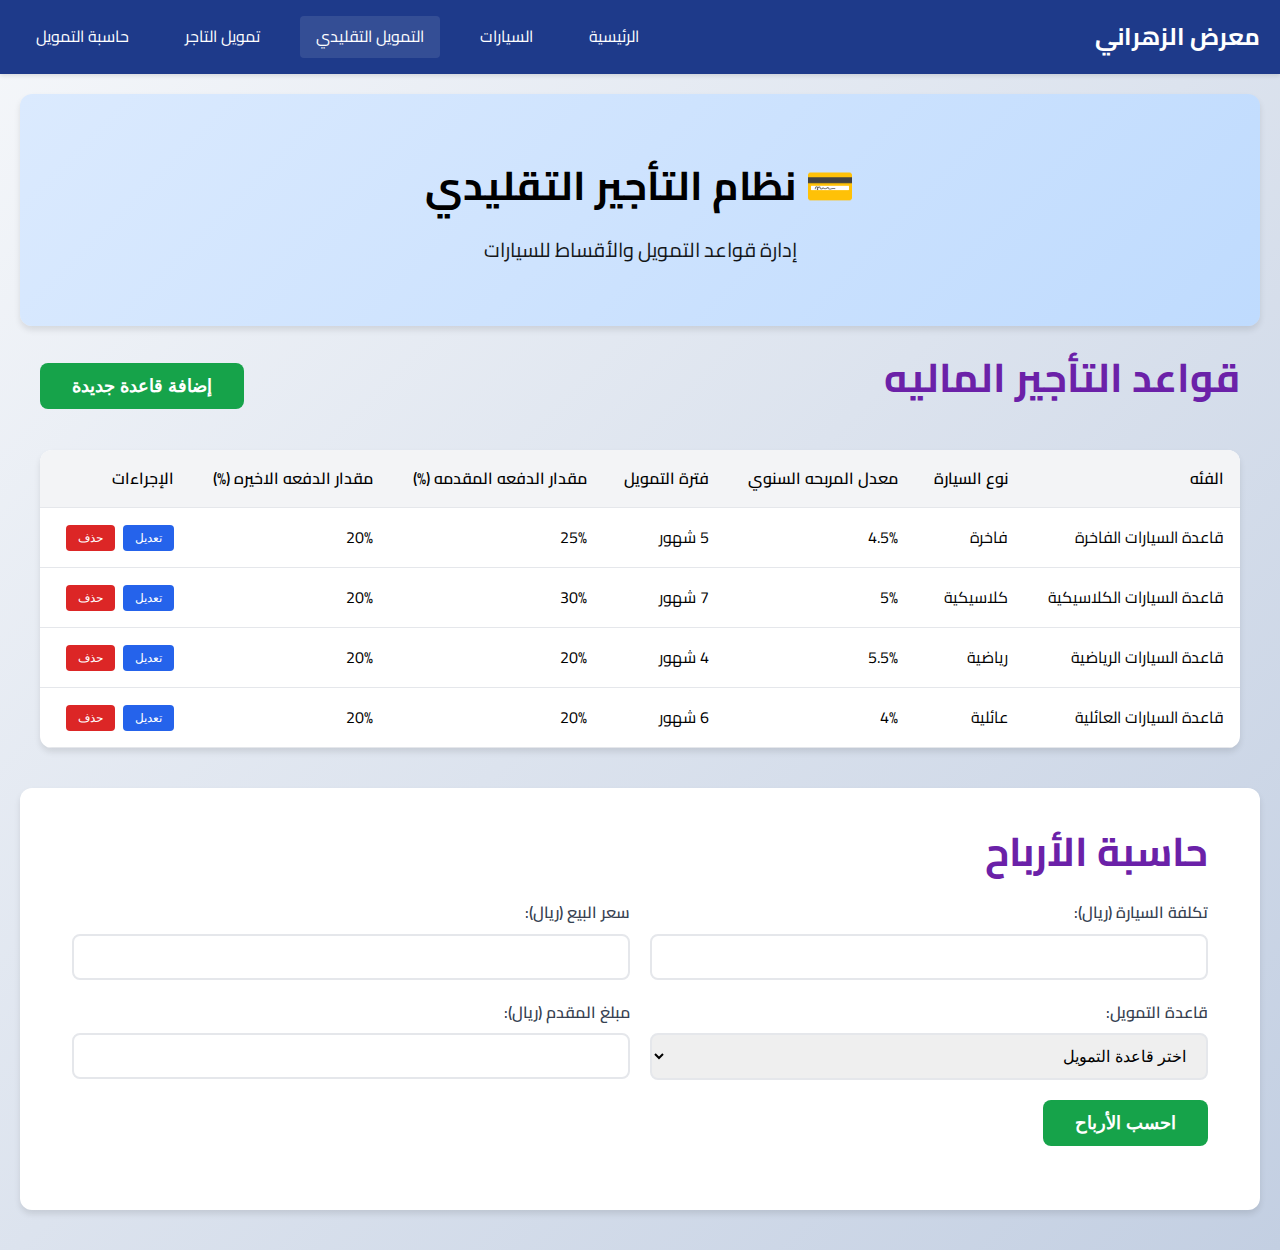
<file: car-finance.html>
<!DOCTYPE html>
<html lang="ar" dir="rtl">

<head>
    <meta charset="UTF-8">
    <meta name="viewport" content="width=device-width, initial-scale=1.0">
    <title>نظام التأجير التقليدي - معرض شركة محمد أحمد الزهراني وإخوانه للسيارات</title>
    <link rel="stylesheet" href="css/styles.css">
    <link rel="stylesheet" href="css/responsive.css">
    <link rel="preconnect" href="https://fonts.googleapis.com">
    <link rel="preconnect" href="https://fonts.gstatic.com" crossorigin>
    <link href="https://fonts.googleapis.com/css2?family=Cairo:wght@300;400;600;700&display=swap" rel="stylesheet">
</head>

<body>
    <!-- Navigation -->
    <nav class="navbar">
        <div class="container">
            <div class="nav-content">
                <a href="index.html" class="nav-logo">معرض الزهراني</a>
                <div class="nav-links">
                    <a href="index.html">الرئيسية</a>
                    <a href="cars.html">السيارات</a>
                    <a href="car-finance.html" class="active">التمويل التقليدي</a>
                    <a href="trader-finance.html">تمويل التاجر</a>
                    <a href="finance.html">حاسبة التمويل</a>
                </div>
            </div>
        </div>
    </nav>

    <!-- Page Header -->
    <div class="page-header">
        <div class="container">
            <h1 class="page-title">💳 نظام التأجير التقليدي</h1>
            <p class="page-subtitle">إدارة قواعد التمويل والأقساط للسيارات</p>
        </div>
    </div>

    <!-- Finance Rules Management -->
    <div class="finance-rules-section">
        <div class="container">
            <div class="section-header">
                <h2 class="section-title">قواعد التأجير الماليه</h2>
                <button class="btn btn-primary" onclick="carFinanceManager.showAddRuleModal()">إضافة قاعدة
                    جديدة</button>
            </div>

            <div class="rules-table-container">
                <table class="rules-table" id="rules-table">
                    <thead>
                        <tr>
                            <th>الفئه</th>
                            <th>نوع السيارة</th>
                            <th>معدل المربحه السنوي</th>
                            <th>فترة التمويل</th>
                            <th>مقدار الدفعه المقدمه (%)</th>
                            <th>مقدار الدفعه الاخيره (%)</th>
                            <!-- <th>الحالة</th> -->
                            <th>الإجراءات</th>
                        </tr>
                    </thead>
                    <tbody id="rules-tbody">
                        <!-- Rules will be loaded here by JavaScript -->
                    </tbody>
                </table>
            </div>
        </div>
    </div>

    <!-- Finance Calculator -->
    <div class="finance-calculator-section">
        <div class="container">
            <h2 class="section-title">حاسبة الأرباح</h2>
            <div class="calculator-form">
                <form id="profit-calculator-form">
                    <div class="form-row">
                        <div class="form-group">
                            <label for="car-cost">تكلفة السيارة (ريال):</label>
                            <input type="number" id="car-cost" name="carCost" required min="0" step="1000">
                        </div>

                        <div class="form-group">
                            <label for="selling-price">سعر البيع (ريال):</label>
                            <input type="number" id="selling-price" name="sellingPrice" required min="0" step="1000">
                        </div>
                    </div>

                    <div class="form-row">
                        <div class="form-group">
                            <label for="financing-rule">قاعدة التمويل:</label>
                            <select id="financing-rule" name="financingRule">
                                <option value="rule-3">اختر قاعدة التمويل</option>
                            </select>
                        </div>

                        <div class="form-group">
                            <label for="down-payment-amount">مبلغ المقدم (ريال):</label>
                            <input type="number" id="down-payment-amount" name="downPaymentAmount" required min="0"
                                step="1000">
                        </div>
                    </div>

                    <button type="submit" class="btn btn-success">احسب الأرباح</button>
                </form>
            </div>

            <div class="profit-results" id="profit-results" style="display: none;">
                <h3>نتائج حساب الأرباح</h3>
                <div class="results-grid" id="profit-results-content">
                    <!-- Results will be displayed here -->
                </div>
            </div>
        </div>
    </div>

    <!-- Add/Edit Rule Modal -->
    <div id="rule-modal" class="modal">
        <div class="modal-content">
            <span class="close" onclick="carFinanceManager.closeModal()">&times;</span>
            <h2 id="modal-title">إضافة قاعدة تمويل جديدة</h2>
            <form id="rule-form">
                <div class="form-group">
                    <label for="rule-name">الفئه :</label>
                    <!-- <input type="text" id="rule-name" name="ruleName" required> -->
                    <select id="rule-name" name="ruleName" required>

                        <option value="20000">20,000 ريال</option>
                        <option value="25000">25,000 ريال</option>
                        <option value="30000">30,000 ريال</option>
                        <option value="35000">35,000 ريال</option>
                        <option value="40000">40,000 ريال</option>
                        <option value="45000">45,000 ريال</option>
                        <option value="50000">50,000 ريال</option>

                    </select>
                </div>

                <div class="form-group">
                    <label for="car-type">نوع السيارة:</label>
                    <select id="car-type" name="carType" required>
                        <option value="">اختر نوع السيارة</option>
                        <option value="luxury">فاخرة</option>
                        <option value="classic">كلاسيكية</option>
                        <option value="sport">رياضية</option>
                        <option value="family">عائلية</option>
                        <option value="general">عامة</option>
                    </select>
                </div>

                <div class="form-group">
                    <label for="interest-rate">معدل المربحه السنوي (%):</label>
                            <select id="interest-rate" name="interestRate" required>
                                <option value="30">30</option>
                                <option value="35">35</option>
                                <option value="40">40</option>
                                <option value="45">45</option>
                                <option value="50">50</option>
                                <option value="55">55</option>
                            </select>
                    <!-- <input type="number" id="interest-rate" name="interestRate" required min="0" max="100" step="0.1"> -->
                </div>

                <div class="form-group">
                    <label for="max-period"> فترة تمويل (شهور):</label>
                    <!-- <input type="number" id="max-period" name="maxPeriod" required min="1" max="10"> -->
                    <select id="max-period" name="maxPeriod" required>
                        <option value="12">12</option>
                        <option value="18">18</option>
                        <option value="24">24</option>
                        <option value="30">30</option>
                        <option value="36">36</option>
                        <option value="42">42</option>
                    </select>
                </div>

                <div class="form-group">
                    <label for="min-down-payment">مقدار الدفعه المقدمه (%):</label>
                    <!-- <input type="number" id="min-down-payment" name="minDownPayment" required min="0" max="100" -->
                    <!-- step="1"> -->
                    <select id="min-down-payment" name="minDownPayment" required>
                        <option value="15">15</option>
                        <option value="20">20</option>
                        <option value="25">25</option>
                        <option value="30">30</option>

                    </select>
                </div>

                <div class="form-group">
                    <label for="amount-of-last-payment">مقدار الدفعه الاخيره (%):</label>
                    <!-- <input type="number" id="amount-of-last-payment" name="minDownPayment" required min="0" max="100" -->
                    <!-- step="1"> -->
                    <select id="amount-of-last-payment" name="amountOfLastPayment" required>
                        <option value="15">15</option>
                        <option value="20">20</option>
                        <option value="25">25</option>
                        <option value="30">30</option>

                    </select>
                </div>

                <!-- <div class="form-group">
                    <label for="rule-status">الحالة:</label>
                    <select id="rule-status" name="ruleStatus" required>
                        <option value="active">نشط</option>
                        <option value="inactive">غير نشط</option>
                    </select>
                </div> -->

                <div class="form-actions">
                    <button type="submit" class="btn btn-primary">حفظ القاعدة</button>
                    <button type="button" class="btn btn-secondary"
                        onclick="carFinanceManager.closeModal()">إلغاء</button>
                </div>
            </form>
        </div>
    </div>

    <script src="js/main.js"></script>
    <script src="js/car-finance.js"></script>
</body>

</html>
</file>
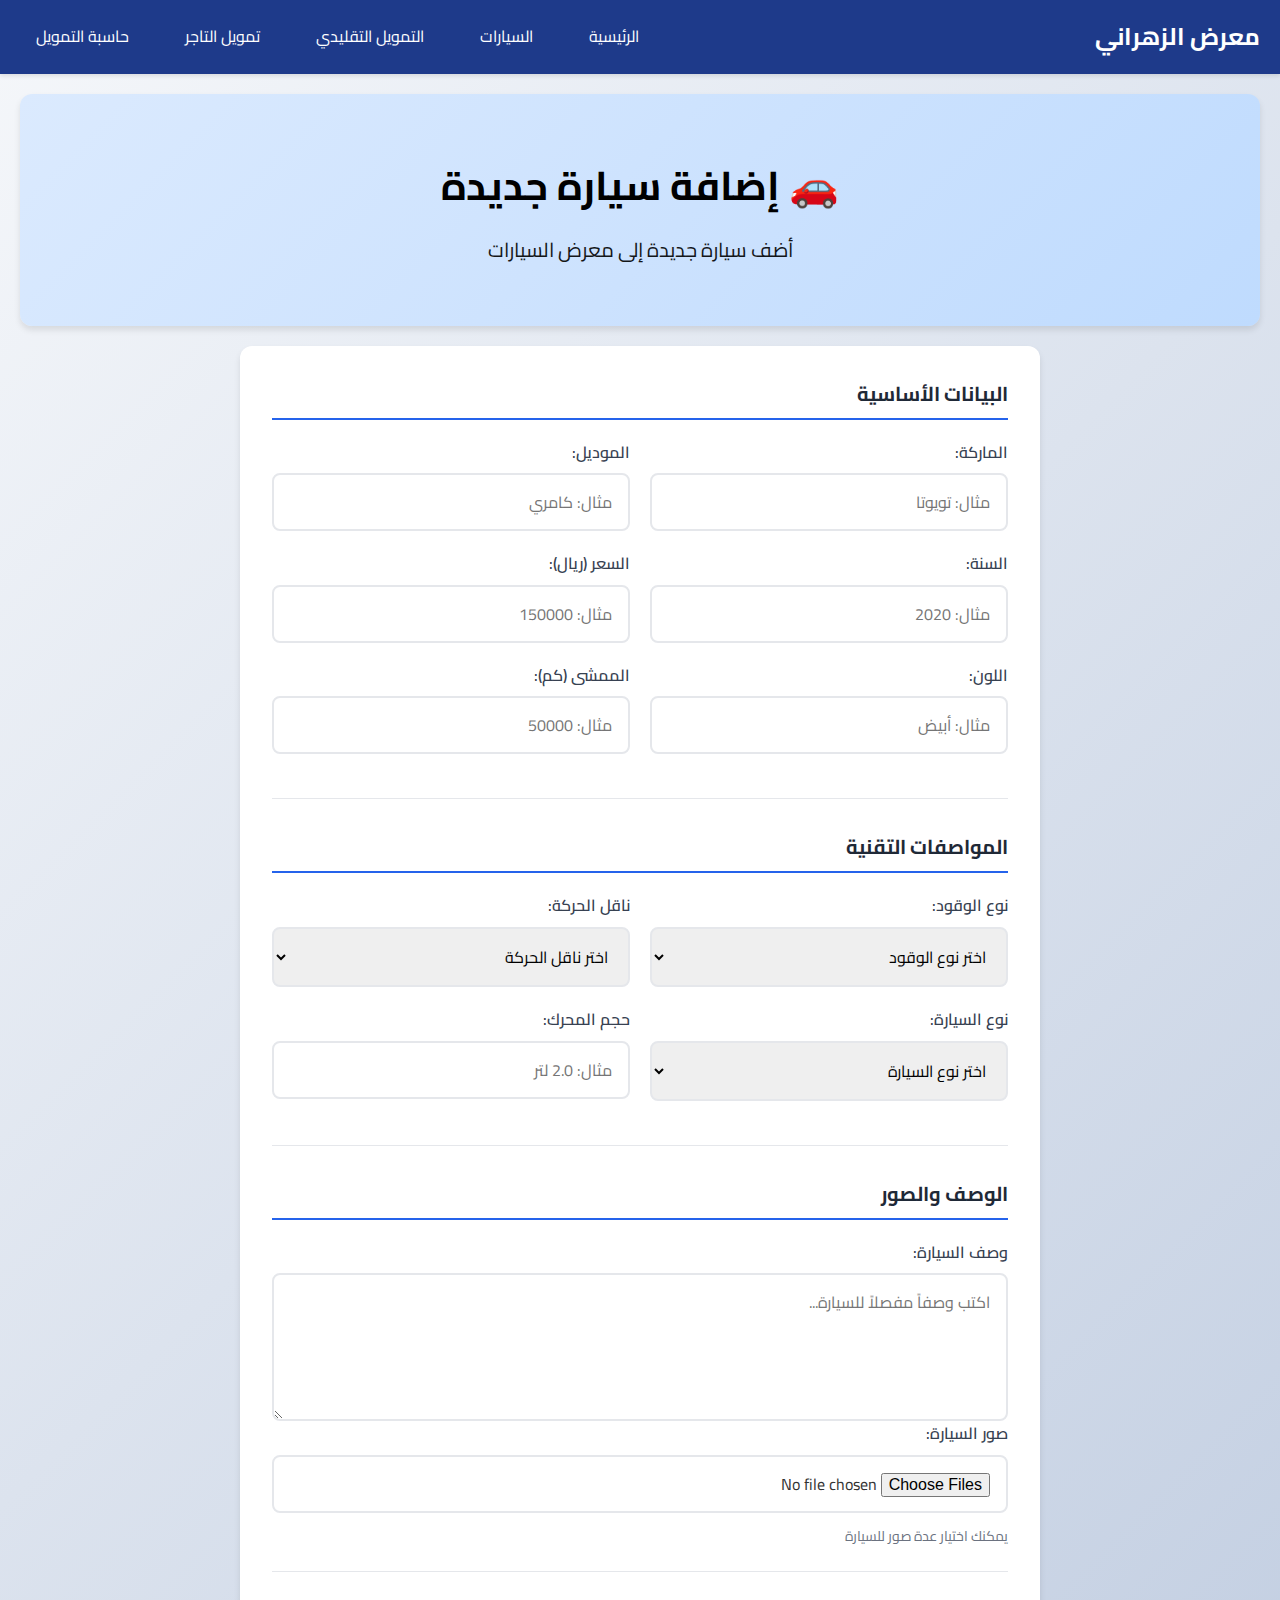
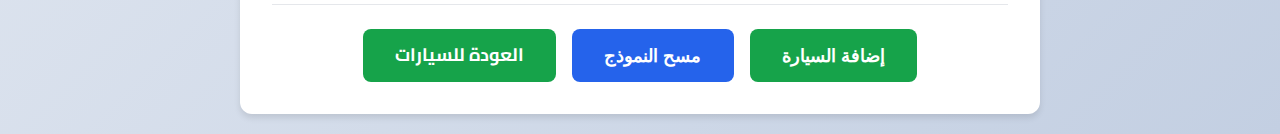
<file: cars-new.html>
<!DOCTYPE html>
<html lang="ar" dir="rtl">
<head>
    <meta charset="UTF-8">
    <meta name="viewport" content="width=device-width, initial-scale=1.0">
    <title>إضافة سيارة جديدة - معرض شركة محمد أحمد الزهراني وإخوانه للسيارات</title>
    <link rel="stylesheet" href="css/styles.css">
    <link rel="stylesheet" href="css/responsive.css">
    <link rel="preconnect" href="https://fonts.googleapis.com">
    <link rel="preconnect" href="https://fonts.gstatic.com" crossorigin>
    <link href="https://fonts.googleapis.com/css2?family=Cairo:wght@300;400;600;700&display=swap" rel="stylesheet">
</head>
<body>
    <!-- Navigation -->
    <nav class="navbar">
        <div class="container">
            <div class="nav-content">
                <a href="index.html" class="nav-logo">معرض الزهراني</a>
                <div class="nav-links">
                    <a href="index.html">الرئيسية</a>
                    <a href="cars.html">السيارات</a>
                    <a href="car-finance.html">التمويل التقليدي</a>
                    <a href="trader-finance.html">تمويل التاجر</a>
                    <a href="finance.html">حاسبة التمويل</a>
                </div>
            </div>
        </div>
    </nav>

    <!-- Page Header -->
    <div class="page-header">
        <div class="container">
            <h1 class="page-title">🚗 إضافة سيارة جديدة</h1>
            <p class="page-subtitle">أضف سيارة جديدة إلى معرض السيارات</p>
        </div>
    </div>

    <!-- Add Car Form -->
    <div class="add-car-section">
        <div class="container">
            <div class="form-container">
                <form id="add-car-form">
                    <div class="form-section">
                        <h3 class="form-section-title">البيانات الأساسية</h3>
                        
                        <div class="form-row">
                            <div class="form-group">
                                <label for="car-make">الماركة:</label>
                                <input type="text" id="car-make" name="make" required placeholder="مثال: تويوتا">
                            </div>
                            
                            <div class="form-group">
                                <label for="car-model">الموديل:</label>
                                <input type="text" id="car-model" name="model" required placeholder="مثال: كامري">
                            </div>
                        </div>
                        
                        <div class="form-row">
                            <div class="form-group">
                                <label for="car-year">السنة:</label>
                                <input type="number" id="car-year" name="year" required min="1990" max="2024" placeholder="مثال: 2020">
                            </div>
                            
                            <div class="form-group">
                                <label for="car-price">السعر (ريال):</label>
                                <input type="number" id="car-price" name="price" required min="0" step="1000" placeholder="مثال: 150000">
                            </div>
                        </div>
                        
                        <div class="form-row">
                            <div class="form-group">
                                <label for="car-color">اللون:</label>
                                <input type="text" id="car-color" name="color" required placeholder="مثال: أبيض">
                            </div>
                            
                            <div class="form-group">
                                <label for="car-mileage">الممشى (كم):</label>
                                <input type="number" id="car-mileage" name="mileage" required min="0" placeholder="مثال: 50000">
                            </div>
                        </div>
                    </div>
                    
                    <div class="form-section">
                        <h3 class="form-section-title">المواصفات التقنية</h3>
                        
                        <div class="form-row">
                            <div class="form-group">
                                <label for="fuel-type">نوع الوقود:</label>
                                <select id="fuel-type" name="fuelType" required>
                                    <option value="">اختر نوع الوقود</option>
                                    <option value="بنزين">بنزين</option>
                                    <option value="ديزل">ديزل</option>
                                    <option value="هجين">هجين</option>
                                    <option value="كهربائي">كهربائي</option>
                                </select>
                            </div>
                            
                            <div class="form-group">
                                <label for="transmission">ناقل الحركة:</label>
                                <select id="transmission" name="transmission" required>
                                    <option value="">اختر ناقل الحركة</option>
                                    <option value="أوتوماتيك">أوتوماتيك</option>
                                    <option value="يدوي">يدوي</option>
                                    <option value="نصف أوتوماتيك">نصف أوتوماتيك</option>
                                </select>
                            </div>
                        </div>
                        
                        <div class="form-row">
                            <div class="form-group">
                                <label for="car-type">نوع السيارة:</label>
                                <select id="car-type" name="carType" required>
                                    <option value="">اختر نوع السيارة</option>
                                    <option value="luxury">فاخرة</option>
                                    <option value="classic">كلاسيكية</option>
                                    <option value="sport">رياضية</option>
                                    <option value="family">عائلية</option>
                                </select>
                            </div>
                            
                            <div class="form-group">
                                <label for="engine-size">حجم المحرك:</label>
                                <input type="text" id="engine-size" name="engineSize" placeholder="مثال: 2.0 لتر">
                            </div>
                        </div>
                    </div>
                    
                    <div class="form-section">
                        <h3 class="form-section-title">الوصف والصور</h3>
                        
                        <div class="form-group">
                            <label for="car-description">وصف السيارة:</label>
                            <textarea id="car-description" name="description" rows="4" placeholder="اكتب وصفاً مفصلاً للسيارة..."></textarea>
                        </div>
                        
                        <div class="form-group">
                            <label for="car-images">صور السيارة:</label>
                            <input type="file" id="car-images" name="images" multiple accept="image/*">
                            <div class="file-info">يمكنك اختيار عدة صور للسيارة</div>
                        </div>
                    </div>
                    
                    <div class="form-actions">
                        <button type="submit" class="btn btn-success">إضافة السيارة</button>
                        <button type="button" class="btn btn-secondary" onclick="clearForm()">مسح النموذج</button>
                        <a href="cars.html" class="btn btn-primary">العودة للسيارات</a>
                    </div>
                </form>
            </div>
        </div>
    </div>

    <script src="js/main.js"></script>
    <script src="js/cars-data.js"></script>
    <script src="js/add-car.js"></script>
</body>
</html>
</file>
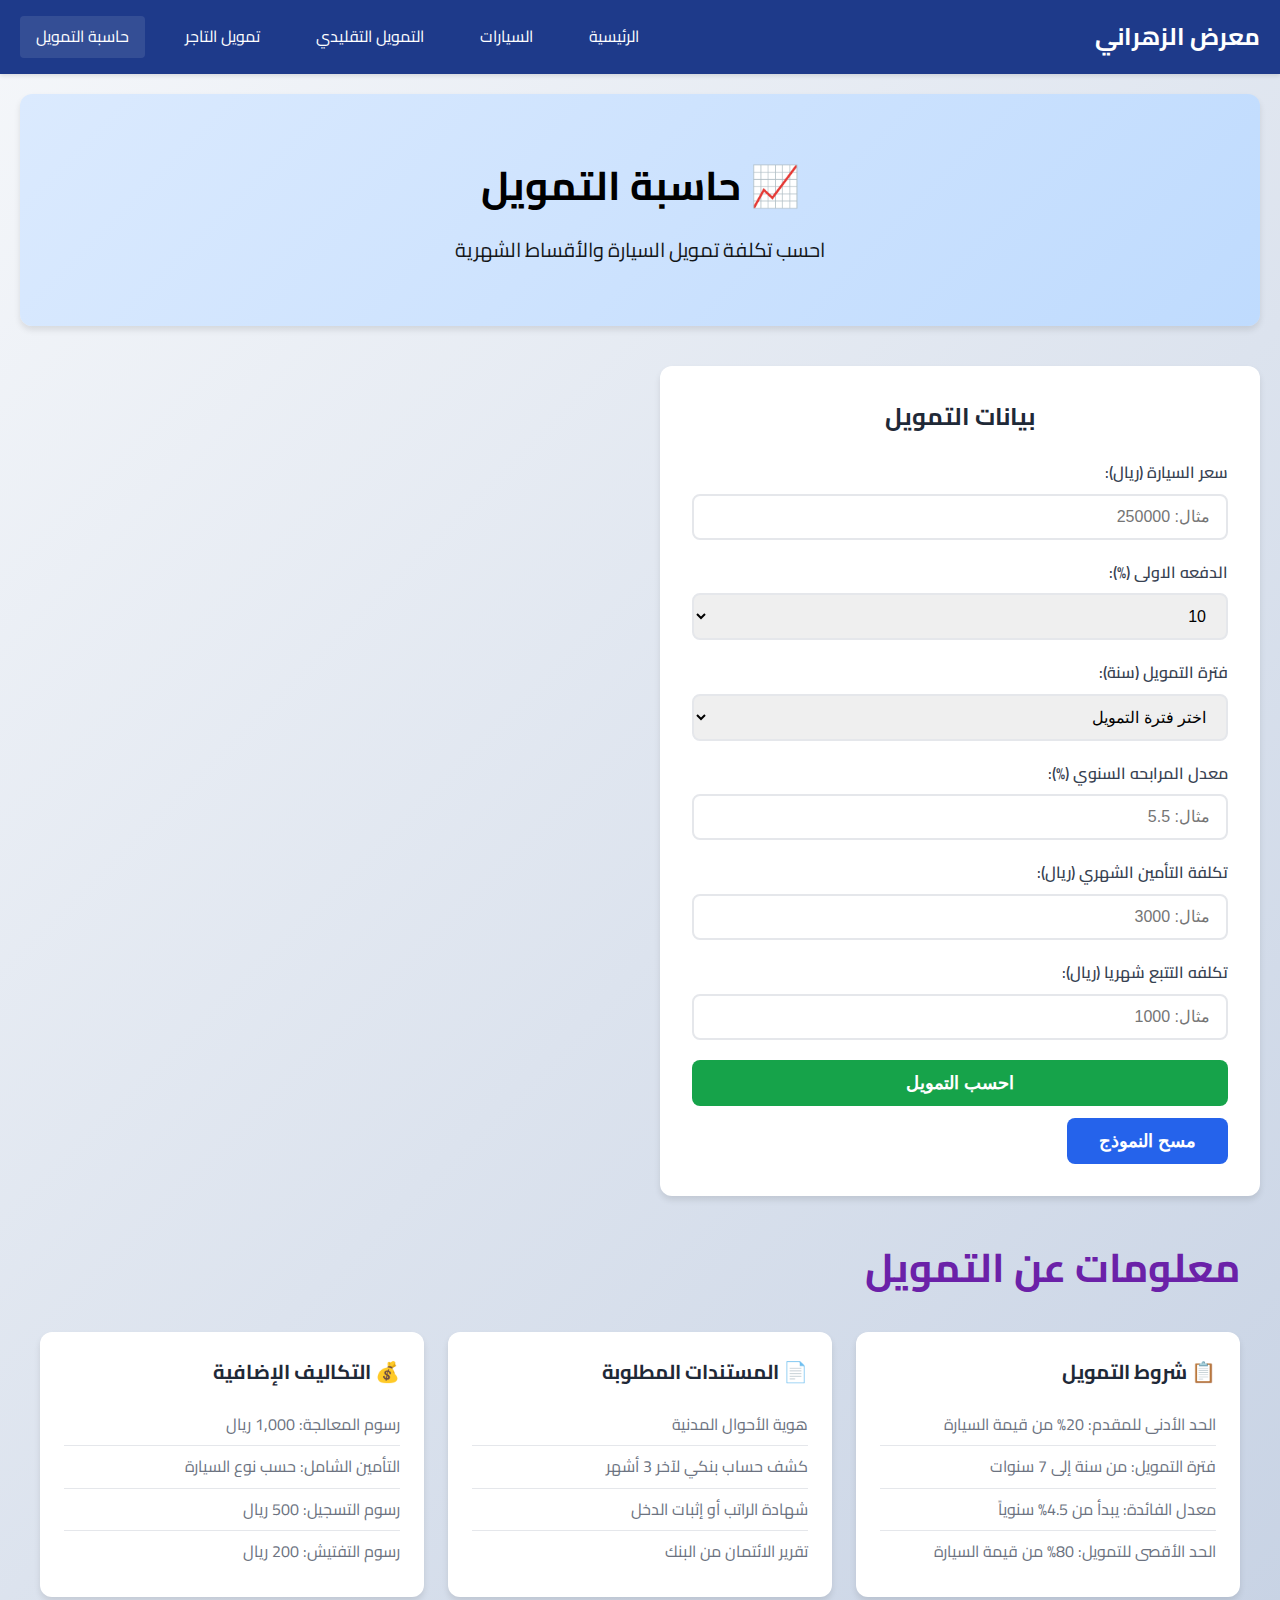
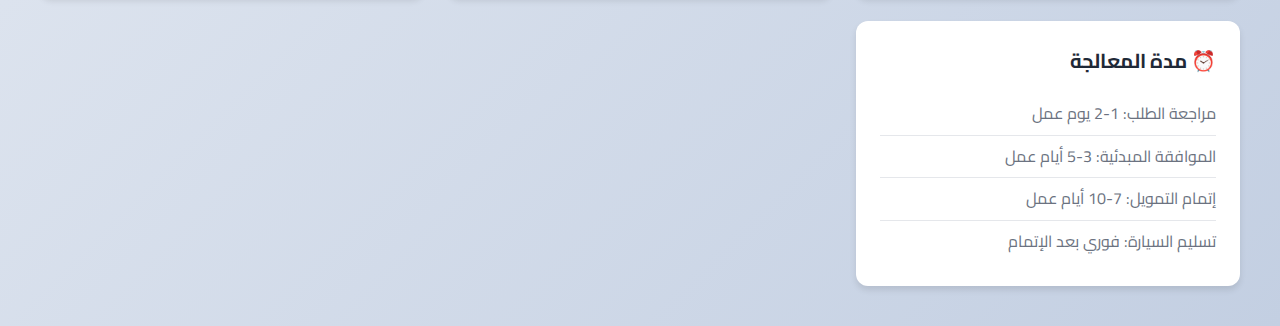
<file: finance.html>
<!DOCTYPE html>
<html lang="ar" dir="rtl">

<head>
    <meta charset="UTF-8">
    <meta name="viewport" content="width=device-width, initial-scale=1.0">
    <title>حاسبة التمويل - معرض شركة محمد أحمد الزهراني وإخوانه للسيارات</title>
    <link rel="stylesheet" href="css/styles.css">
    <link rel="stylesheet" href="css/responsive.css">
    <link rel="preconnect" href="https://fonts.googleapis.com">
    <link rel="preconnect" href="https://fonts.gstatic.com" crossorigin>
    <link href="https://fonts.googleapis.com/css2?family=Cairo:wght@300;400;600;700&display=swap" rel="stylesheet">
</head>

<body>
    <!-- Navigation -->
    <nav class="navbar">
        <div class="container">
            <div class="nav-content">
                <a href="index.html" class="nav-logo">معرض الزهراني</a>
                <div class="nav-links">
                    <a href="index.html">الرئيسية</a>
                    <a href="cars.html">السيارات</a>
                    <a href="car-finance.html">التمويل التقليدي</a>
                    <a href="trader-finance.html">تمويل التاجر</a>
                    <a href="finance.html" class="active">حاسبة التمويل</a>
                </div>
            </div>
        </div>
    </nav>

    <!-- Page Header -->
    <div class="page-header">
        <div class="container">
            <h1 class="page-title">📈 حاسبة التمويل</h1>
            <p class="page-subtitle">احسب تكلفة تمويل السيارة والأقساط الشهرية</p>
        </div>
    </div>

    <!-- Finance Calculator -->
    <div class="calculator-section">
        <div class="container">
            <div class="calculator-container">
                <div class="calculator-form">
                    <h2 class="form-title">بيانات التمويل</h2>

                    <form id="finance-form">
                        <div class="form-group">
                            <label for="car-price">سعر السيارة (ريال):</label>
                            <input type="number" id="car-price" name="carPrice" required min="0" step="1000"
                                placeholder="مثال: 250000">
                        </div>

                        <div class="form-group">
                            <label for="down-payment">الدفعه الاولى (%):</label>
                            <select id="down-payment" name="downPayment" required>
                                <!-- <option value="">اختر فترة التمويل</option> -->
                                <option value="10">10</option>
                                <option value="15">15</option>
                                <option value="20">20</option>
                                <option value="25">25</option>
                                <option value="30">30</option>

                            </select>
                            <!-- <input type="number" id="down-payment" name="downPayment" required min="0" step="1000" placeholder="مثال: 50000"> -->
                        </div>

                        <div class="form-group">
                            <label for="financing-period">فترة التمويل (سنة):</label>
                            <select id="financing-period" name="financingPeriod" required>
                                <option value="">اختر فترة التمويل</option>
                                <option value="12">12 </option>
                                <option value="18">18</option>
                                <option value="24">24</option>
                                <option value="36">36 </option>
                                <option value="42">42 </option>

                            </select>
                        </div>

                        <div class="form-group">
                            <label for="interest-rate">معدل المرابحه السنوي (%):</label>
                            <input type="number" id="interest-rate" name="interestRate" required min="0" max="100"
                                step="0.1" placeholder="مثال: 5.5">
                        </div>

                        <div class="form-group">
                            <label for="insurance-cost">تكلفة التأمين الشهري (ريال):</label>
                            <input type="number" id="insurance-cost" name="insuranceCost" min="0" step="100"
                                placeholder="مثال: 3000">
                        </div>

                        <div class="form-group">
                            <label for="processing-fee">تكلفه التتبع شهريا (ريال):</label>
                            <input type="number" id="processing-fee" name="processingFee" min="0" step="100"
                                placeholder="مثال: 1000">
                        </div>

                        <button type="submit" class="btn btn-primary btn-calculate">احسب التمويل</button>
                        <button type="button" class="btn btn-secondary" onclick="financeCalculator.clearForm()">مسح
                            النموذج</button>
                    </form>
                </div>

                <div class="calculator-results" id="calculator-results" style="display: none;">
                    <h2 class="results-title">نتائج الحساب</h2>
                    <div class="results-content" id="results-content">
                        <!-- Results will be displayed here -->
                    </div>
                </div>
            </div>
        </div>
    </div>

    <!-- Finance Information -->
    <div class="finance-info-section">
        <div class="container">
            <h2 class="section-title">معلومات عن التمويل</h2>
            <div class="info-grid">
                <div class="info-card">
                    <h3>📋 شروط التمويل</h3>
                    <ul>
                        <li>الحد الأدنى للمقدم: 20% من قيمة السيارة</li>
                        <li>فترة التمويل: من سنة إلى 7 سنوات</li>
                        <li>معدل الفائدة: يبدأ من 4.5% سنوياً</li>
                        <li>الحد الأقصى للتمويل: 80% من قيمة السيارة</li>
                    </ul>
                </div>

                <div class="info-card">
                    <h3>📄 المستندات المطلوبة</h3>
                    <ul>
                        <li>هوية الأحوال المدنية</li>
                        <li>كشف حساب بنكي لآخر 3 أشهر</li>
                        <li>شهادة الراتب أو إثبات الدخل</li>
                        <li>تقرير الائتمان من البنك</li>
                    </ul>
                </div>

                <div class="info-card">
                    <h3>💰 التكاليف الإضافية</h3>
                    <ul>
                        <li>رسوم المعالجة: 1,000 ريال</li>
                        <li>التأمين الشامل: حسب نوع السيارة</li>
                        <li>رسوم التسجيل: 500 ريال</li>
                        <li>رسوم التفتيش: 200 ريال</li>
                    </ul>
                </div>

                <div class="info-card">
                    <h3>⏰ مدة المعالجة</h3>
                    <ul>
                        <li>مراجعة الطلب: 1-2 يوم عمل</li>
                        <li>الموافقة المبدئية: 3-5 أيام عمل</li>
                        <li>إتمام التمويل: 7-10 أيام عمل</li>
                        <li>تسليم السيارة: فوري بعد الإتمام</li>
                    </ul>
                </div>
            </div>
        </div>
    </div>

    <script src="js/main.js"></script>
    <script src="js/finance-calculator.js"></script>
</body>

</html>
</file>
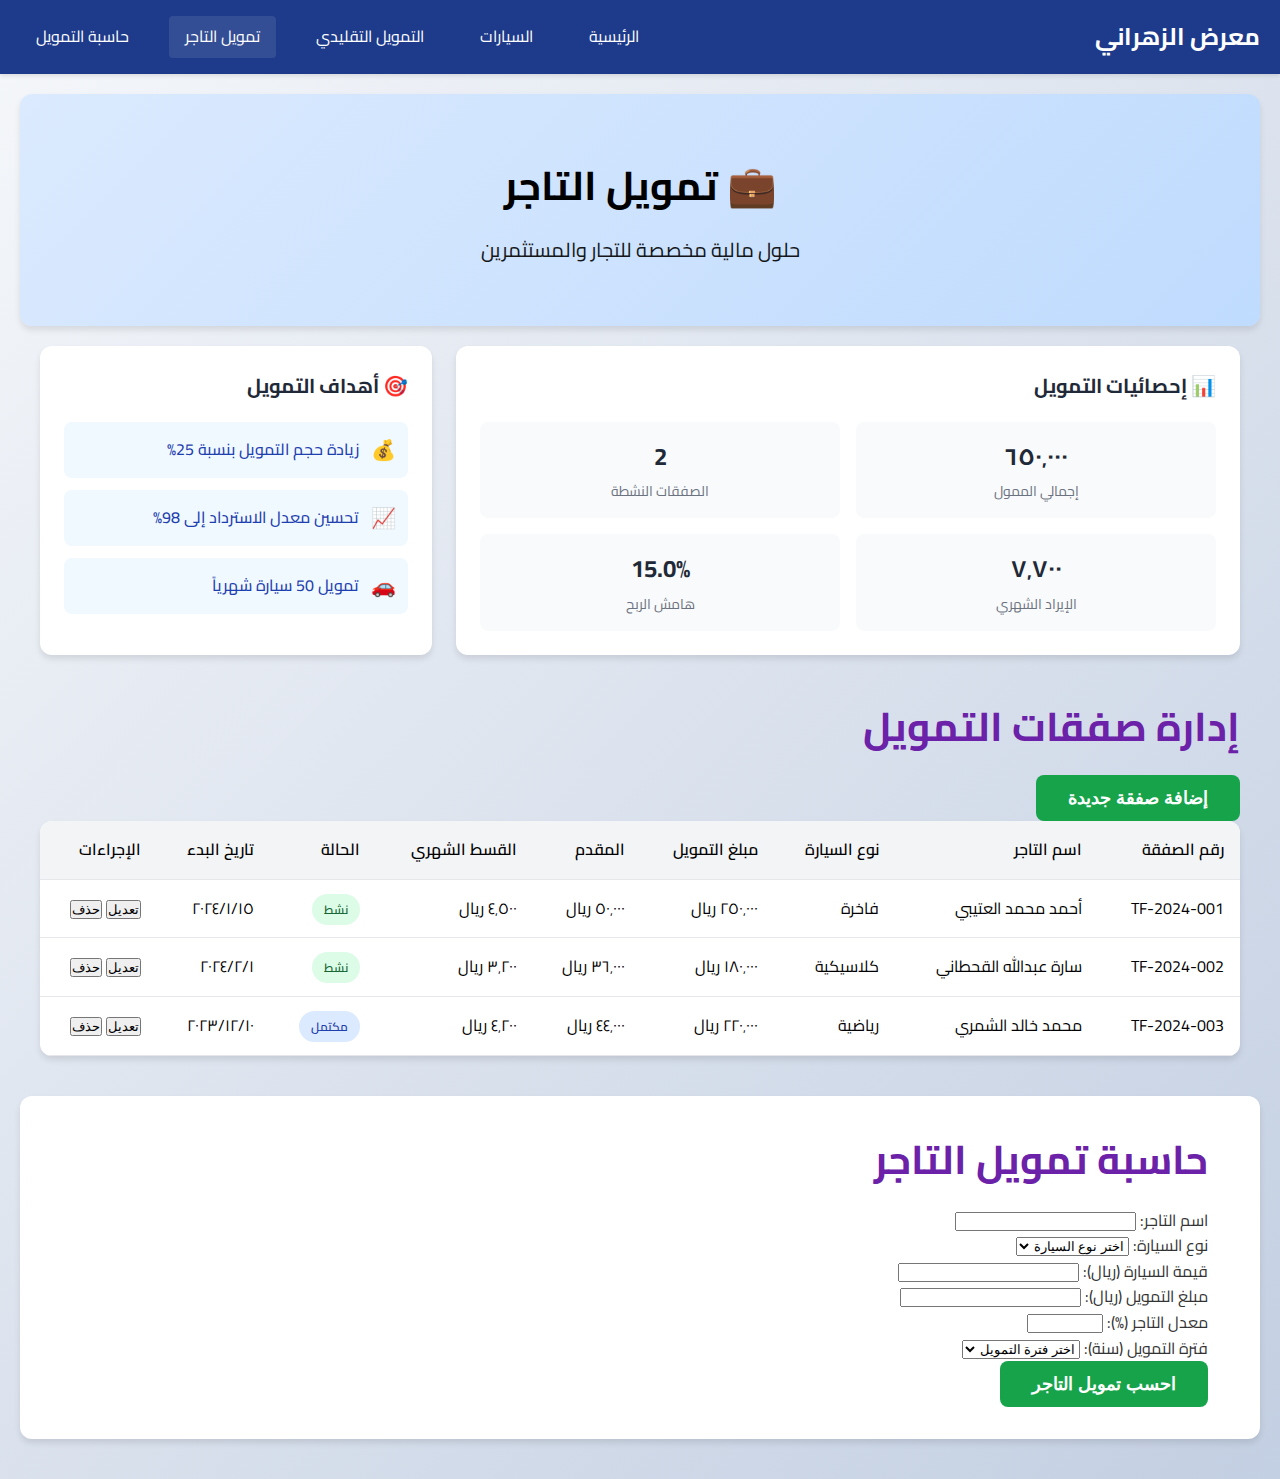
<file: trader-finance.html>
<!DOCTYPE html>
<html lang="ar" dir="rtl">
<head>
    <meta charset="UTF-8">
    <meta name="viewport" content="width=device-width, initial-scale=1.0">
    <title>تمويل التاجر - معرض شركة محمد أحمد الزهراني وإخوانه للسيارات</title>
    <link rel="stylesheet" href="css/styles.css">
    <link rel="stylesheet" href="css/responsive.css">
    <link rel="preconnect" href="https://fonts.googleapis.com">
    <link rel="preconnect" href="https://fonts.gstatic.com" crossorigin>
    <link href="https://fonts.googleapis.com/css2?family=Cairo:wght@300;400;600;700&display=swap" rel="stylesheet">
</head>
<body>
    <!-- Navigation -->
    <nav class="navbar">
        <div class="container">
            <div class="nav-content">
                <a href="index.html" class="nav-logo">معرض الزهراني</a>
                <div class="nav-links">
                    <a href="index.html">الرئيسية</a>
                    <a href="cars.html">السيارات</a>
                    <a href="car-finance.html">التمويل التقليدي</a>
                    <a href="trader-finance.html" class="active">تمويل التاجر</a>
                    <a href="finance.html">حاسبة التمويل</a>
                </div>
            </div>
        </div>
    </nav>

    <!-- Page Header -->
    <div class="page-header">
        <div class="container">
            <h1 class="page-title">💼 تمويل التاجر</h1>
            <p class="page-subtitle">حلول مالية مخصصة للتجار والمستثمرين</p>
        </div>
    </div>

    <!-- Trader Finance Overview -->
    <div class="trader-overview-section">
        <div class="container">
            <div class="overview-grid">
                <div class="overview-card">
                    <h3>📊 إحصائيات التمويل</h3>
                    <div class="stats-grid">
                        <div class="stat-item">
                            <div class="stat-value" id="total-financed">0</div>
                            <div class="stat-label">إجمالي الممول</div>
                        </div>
                        <div class="stat-item">
                            <div class="stat-value" id="active-deals">0</div>
                            <div class="stat-label">الصفقات النشطة</div>
                        </div>
                        <div class="stat-item">
                            <div class="stat-value" id="monthly-revenue">0</div>
                            <div class="stat-label">الإيراد الشهري</div>
                        </div>
                        <div class="stat-item">
                            <div class="stat-value" id="profit-margin">0%</div>
                            <div class="stat-label">هامش الربح</div>
                        </div>
                    </div>
                </div>
                
                <div class="overview-card">
                    <h3>🎯 أهداف التمويل</h3>
                    <div class="goals-list">
                        <div class="goal-item">
                            <span class="goal-icon">💰</span>
                            <span class="goal-text">زيادة حجم التمويل بنسبة 25%</span>
                        </div>
                        <div class="goal-item">
                            <span class="goal-icon">📈</span>
                            <span class="goal-text">تحسين معدل الاسترداد إلى 98%</span>
                        </div>
                        <div class="goal-item">
                            <span class="goal-icon">🚗</span>
                            <span class="goal-text">تمويل 50 سيارة شهرياً</span>
                        </div>
                    </div>
                </div>
            </div>
        </div>
    </div>

    <!-- Trader Deals Management -->
    <div class="deals-section">
        <div class="container">
            <div class="section-header">
                <h2 class="section-title">إدارة صفقات التمويل</h2>
                <button class="btn btn-primary" onclick="traderFinanceManager.showAddDealModal()">إضافة صفقة جديدة</button>
            </div>
            
            <div class="deals-table-container">
                <table class="deals-table" id="deals-table">
                    <thead>
                        <tr>
                            <th>رقم الصفقة</th>
                            <th>اسم التاجر</th>
                            <th>نوع السيارة</th>
                            <th>مبلغ التمويل</th>
                            <th>المقدم</th>
                            <th>القسط الشهري</th>
                            <th>الحالة</th>
                            <th>تاريخ البدء</th>
                            <th>الإجراءات</th>
                        </tr>
                    </thead>
                    <tbody id="deals-tbody">
                        <!-- Deals will be loaded here by JavaScript -->
                    </tbody>
                </table>
            </div>
        </div>
    </div>

    <!-- Trader Finance Calculator -->
    <div class="trader-calculator-section">
        <div class="container">
            <h2 class="section-title">حاسبة تمويل التاجر</h2>
            <div class="calculator-form">
                <form id="trader-calculator-form">
                    <div class="form-row">
                        <div class="form-group">
                            <label for="trader-name">اسم التاجر:</label>
                            <input type="text" id="trader-name" name="traderName" required>
                        </div>
                        
                        <div class="form-group">
                            <label for="car-type-trader">نوع السيارة:</label>
                            <select id="car-type-trader" name="carType" required>
                                <option value="">اختر نوع السيارة</option>
                                <option value="luxury">فاخرة</option>
                                <option value="classic">كلاسيكية</option>
                                <option value="sport">رياضية</option>
                                <option value="family">عائلية</option>
                            </select>
                        </div>
                    </div>
                    
                    <div class="form-row">
                        <div class="form-group">
                            <label for="car-value">قيمة السيارة (ريال):</label>
                            <input type="number" id="car-value" name="carValue" required min="0" step="1000">
                        </div>
                        
                        <div class="form-group">
                            <label for="financing-amount">مبلغ التمويل (ريال):</label>
                            <input type="number" id="financing-amount" name="financingAmount" required min="0" step="1000">
                        </div>
                    </div>
                    
                    <div class="form-row">
                        <div class="form-group">
                            <label for="trader-rate">معدل التاجر (%):</label>
                            <input type="number" id="trader-rate" name="traderRate" required min="0" max="100" step="0.1">
                        </div>
                        
                        <div class="form-group">
                            <label for="financing-period-trader">فترة التمويل (سنة):</label>
                            <select id="financing-period-trader" name="financingPeriod" required>
                                <option value="">اختر فترة التمويل</option>
                                <option value="1">سنة واحدة</option>
                                <option value="2">سنتان</option>
                                <option value="3">3 سنوات</option>
                                <option value="4">4 سنوات</option>
                                <option value="5">5 سنوات</option>
                            </select>
                        </div>
                    </div>
                    
                    <button type="submit" class="btn btn-success">احسب تمويل التاجر</button>
                </form>
            </div>
            
            <div class="trader-results" id="trader-results" style="display: none;">
                <h3>نتائج حساب تمويل التاجر</h3>
                <div class="results-grid" id="trader-results-content">
                    <!-- Results will be displayed here -->
                </div>
            </div>
        </div>
    </div>

    <!-- Add/Edit Deal Modal -->
    <div id="deal-modal" class="modal">
        <div class="modal-content">
            <span class="close" onclick="traderFinanceManager.closeModal()">&times;</span>
            <h2 id="deal-modal-title">إضافة صفقة تمويل جديدة</h2>
            <form id="deal-form">
                <div class="form-group">
                    <label for="deal-trader-name">اسم التاجر:</label>
                    <input type="text" id="deal-trader-name" name="traderName" required>
                </div>
                
                <div class="form-group">
                    <label for="deal-car-type">نوع السيارة:</label>
                    <select id="deal-car-type" name="carType" required>
                        <option value="">اختر نوع السيارة</option>
                        <option value="luxury">فاخرة</option>
                        <option value="classic">كلاسيكية</option>
                        <option value="sport">رياضية</option>
                        <option value="family">عائلية</option>
                    </select>
                </div>
                
                <div class="form-group">
                    <label for="deal-financing-amount">مبلغ التمويل (ريال):</label>
                    <input type="number" id="deal-financing-amount" name="financingAmount" required min="0" step="1000">
                </div>
                
                <div class="form-group">
                    <label for="deal-down-payment">المقدم (ريال):</label>
                    <input type="number" id="deal-down-payment" name="downPayment" required min="0" step="1000">
                </div>
                
                <div class="form-group">
                    <label for="deal-monthly-payment">القسط الشهري (ريال):</label>
                    <input type="number" id="deal-monthly-payment" name="monthlyPayment" required min="0" step="100">
                </div>
                
                <div class="form-group">
                    <label for="deal-status">الحالة:</label>
                    <select id="deal-status" name="status" required>
                        <option value="active">نشط</option>
                        <option value="completed">مكتمل</option>
                        <option value="defaulted">متأخر</option>
                        <option value="cancelled">ملغي</option>
                    </select>
                </div>
                
                <div class="form-actions">
                    <button type="submit" class="btn btn-primary">حفظ الصفقة</button>
                    <button type="button" class="btn btn-secondary" onclick="traderFinanceManager.closeModal()">إلغاء</button>
                </div>
            </form>
        </div>
    </div>

    <script src="js/main.js"></script>
    <script src="js/trader-finance.js"></script>
</body>
</html>
</file>
<file: css/responsive.css>
/* Responsive Design */

/* Large screens (1200px and up) */
@media (min-width: 1200px) {
    .container {
        max-width: 1400px;
    }
    
    .hero-title {
        font-size: 3rem;
    }
    
    .section-title {
        font-size: 2.5rem;
    }
}

/* Medium screens (768px to 1199px) */
@media (max-width: 1199px) {
    .hero-title {
        font-size: 2rem;
    }
    
    .section-title {
        font-size: 1.75rem;
    }
    
    .finance-card {
        padding: 24px;
        font-size: 18px;
    }
}

/* Small screens (768px and down) */
@media (max-width: 768px) {
    .container {
        padding: 0 16px;
    }
    
    .hero-section,
    .finance-section,
    .about-section {
        margin: 16px;
        padding: 40px 20px;
    }
    
    .slider-section,
    .action-section,
    .cars-section {
        margin: 16px;
    }
    
    .hero-title {
        font-size: 1.75rem;
        line-height: 1.4;
    }
    
    .hero-subtitle {
        font-size: 1.125rem;
    }
    
    .section-title {
        font-size: 1.5rem;
    }
    
    .section-subtitle {
        font-size: 1rem;
    }
    
    .hero-buttons,
    .finance-buttons,
    .action-buttons {
        flex-direction: column;
        align-items: center;
    }
    
    .btn {
        width: 100%;
        max-width: 300px;
        padding: 14px 24px;
        font-size: 16px;
    }
    
    .finance-card {
        width: 100%;
        max-width: 400px;
        padding: 20px;
        font-size: 16px;
        flex-direction: column;
        text-align: center;
        gap: 8px;
    }
    
    .card-content {
        text-align: center;
    }
    
    .car-slider {
        padding: 20px;
        min-height: 280px;
    }
    
    .slider-img {
        height: 250px;
    }
    
    .features-grid {
        grid-template-columns: 1fr;
        gap: 20px;
    }
    
    .feature-card {
        padding: 20px;
    }
    
    .cars-table-container {
        font-size: 14px;
    }
    
    .cars-table th,
    .cars-table td {
        padding: 12px 8px;
    }
    
    .purchase-btn {
        padding: 6px 12px;
        font-size: 12px;
    }
}

/* Extra small screens (480px and down) */
@media (max-width: 480px) {
    .container {
        padding: 0 12px;
    }
    
    .hero-section,
    .finance-section,
    .about-section {
        margin: 12px;
        padding: 30px 16px;
    }
    
    .slider-section,
    .action-section,
    .cars-section {
        margin: 12px;
    }
    
    .hero-title {
        font-size: 1.5rem;
    }
    
    .hero-subtitle {
        font-size: 1rem;
    }
    
    .section-title {
        font-size: 1.25rem;
    }
    
    .section-subtitle {
        font-size: 0.9rem;
    }
    
    .btn {
        padding: 12px 20px;
        font-size: 14px;
    }
    
    .finance-card {
        padding: 16px;
        font-size: 14px;
    }
    
    .card-icon {
        font-size: 1.5rem;
    }
    
    .car-slider {
        padding: 16px;
        min-height: 250px;
    }
    
    .slider-img {
        height: 200px;
    }
    
    .slider-dots {
        bottom: 12px;
    }
    
    .dot {
        width: 10px;
        height: 10px;
    }
    
    .feature-card {
        padding: 16px;
    }
    
    .feature-card h3 {
        font-size: 1.125rem;
    }
    
    .feature-card p {
        font-size: 0.9rem;
    }
    
    .cars-table {
        min-width: 600px;
    }
    
    .cars-table th,
    .cars-table td {
        padding: 8px 6px;
        font-size: 12px;
    }
    
    .purchase-btn {
        padding: 4px 8px;
        font-size: 11px;
    }
    
    .marquee-content {
        font-size: 16px;
    }
}

/* Landscape orientation for mobile */
@media (max-width: 768px) and (orientation: landscape) {
    .hero-section {
        padding: 30px 20px;
    }
    
    .car-slider {
        min-height: 200px;
    }
    
    .slider-img {
        height: 180px;
    }
    
    .finance-section {
        padding: 40px 20px;
    }
}

/* Print styles */
@media print {
    .marquee-container,
    .hero-buttons,
    .finance-buttons,
    .action-buttons,
    .purchase-btn {
        display: none;
    }
    
    .hero-section,
    .finance-section,
    .about-section {
        box-shadow: none;
        border: 1px solid #ccc;
    }
    
    .cars-table {
        border: 1px solid #000;
    }
    
    .cars-table th,
    .cars-table td {
        border: 1px solid #000;
    }
}

/* High contrast mode */
@media (prefers-contrast: high) {
    .btn {
        border: 2px solid currentColor;
    }
    
    .finance-card {
        border: 2px solid white;
    }
    
    .feature-card {
        border: 1px solid #000;
    }
}

/* Reduced motion */
@media (prefers-reduced-motion: reduce) {
    .marquee-content {
        animation: none;
    }
    
    .slider-img,
    .finance-card,
    .btn {
        transition: none;
    }
    
    .finance-card:hover {
        transform: none;
    }
}

/* Dark mode support */
@media (prefers-color-scheme: dark) {
    body {
        background: linear-gradient(135deg, #1f2937 0%, #374151 100%);
        color: #f9fafb;
    }
    
    .hero-section {
        background: linear-gradient(135deg, #1e3a8a 0%, #1e40af 100%);
    }
    
    .car-slider {
        background: linear-gradient(135deg, #064e3b 0%, #065f46 100%);
    }
    
    .finance-section {
        background: linear-gradient(135deg, #581c87 0%, #6b21a8 100%);
    }
    
    .about-section {
        background: linear-gradient(135deg, #1e3a8a 0%, #1e40af 100%);
    }
    
    .cars-table-container,
    .feature-card {
        background: #374151;
        color: #f9fafb;
    }
    
    .cars-table th {
        background: #4b5563;
    }
    
    .cars-table tr:hover {
        background: #4b5563;
    }
}
</file>
<file: css/styles.css>
/* Reset and Base Styles */
* {
    margin: 0;
    padding: 0;
    box-sizing: border-box;
}

body {
    font-family: 'Cairo', sans-serif;
    line-height: 1.6;
    color: #333;
    background: linear-gradient(135deg, #f5f7fa 0%, #c3cfe2 100%);
    min-height: 100vh;
}

.container {
    max-width: 1200px;
    margin: 0 auto;
    padding: 0 20px;
}

/* Marquee Styles */
.marquee-container {
    width: 100%;
    overflow: hidden;
    background: #1e3a8a;
    color: white;
    font-weight: bold;
    font-size: 18px;
    padding: 8px 0;
}

.marquee-content {
    display: inline-block;
    white-space: nowrap;
    animation: marquee 30s linear infinite;
}

.marquee-spacer {
    display: inline-block;
    width: 120px;
}

@keyframes marquee {
    0% { transform: translateX(100%); }
    100% { transform: translateX(-100%); }
}

/* Hero Section */
.hero-section {
    background: linear-gradient(135deg, #dbeafe 0%, #bfdbfe 100%);
    padding: 60px 0;
    text-align: center;
    box-shadow: 0 4px 6px rgba(0, 0, 0, 0.1);
    margin: 20px;
    border-radius: 12px;
}

.hero-title {
    font-size: 2.5rem;
    font-weight: 700;
    margin-bottom: 16px;
    color: #000;
}

.hero-subtitle {
    font-size: 1.25rem;
    color: #000;
    opacity: 0.9;
    margin-bottom: 24px;
}

.hero-buttons {
    display: flex;
    justify-content: center;
    flex-wrap: wrap;
    gap: 16px;
}

/* Button Styles */
.btn {
    display: inline-block;
    padding: 12px 32px;
    border-radius: 8px;
    text-decoration: none;
    font-weight: bold;
    font-size: 18px;
    transition: all 0.3s ease;
    border: none;
    cursor: pointer;
}

.btn-primary {
    background: #16a34a;
    color: white;
}

.btn-primary:hover {
    background: #15803d;
}

.btn-secondary {
    background: #2563eb;
    color: white;
}

.btn-secondary:hover {
    background: #1d4ed8;
}

.btn-success {
    background: #16a34a;
    color: white;
}

.btn-success:hover {
    background: #15803d;
}

/* Slider Section */
.slider-section {
    margin: 32px 20px;
}

.car-slider {
    background: linear-gradient(135deg, #dcfce7 0%, #bbf7d0 100%);
    padding: 40px;
    border-radius: 12px;
    box-shadow: 0 4px 6px rgba(0, 0, 0, 0.1);
    display: flex;
    flex-direction: column;
    align-items: center;
    justify-content: center;
    min-height: 350px;
    position: relative;
    overflow: hidden;
}

.slider-container {
    position: relative;
    width: 100%;
    max-width: 500px;
    display: flex;
    flex-direction: column;
    align-items: center;
}

.slider-img {
    width: 100%;
    max-width: 500px;
    height: 320px;
    object-fit: contain;
    border-radius: 8px;
    transition: all 0.7s ease;
}

.slider-dots {
    position: absolute;
    bottom: 16px;
    left: 50%;
    transform: translateX(-50%);
    display: flex;
    gap: 8px;
}

.dot {
    width: 12px;
    height: 12px;
    border-radius: 50%;
    background: #bbf7d0;
    cursor: pointer;
    transition: background 0.3s ease;
}

.dot.active {
    background: #16a34a;
}

/* Finance Section */
.finance-section {
    background: linear-gradient(135deg, #f3e8ff 0%, #e9d5ff 100%);
    padding: 60px 0;
    text-align: center;
    margin: 20px;
    border-radius: 12px;
    box-shadow: 0 4px 6px rgba(0, 0, 0, 0.1);
}

.section-title {
    font-size: 2rem;
    font-weight: 700;
    margin-bottom: 16px;
    color: #6b21a8;
}

.section-subtitle {
    font-size: 1.125rem;
    color: #7c3aed;
    margin-bottom: 24px;
}

.finance-buttons {
    display: flex;
    justify-content: center;
    flex-wrap: wrap;
    gap: 16px;
}

.finance-card {
    background: #2563eb;
    color: white;
    padding: 32px;
    border-radius: 8px;
    text-decoration: none;
    font-weight: bold;
    font-size: 20px;
    transition: all 0.3s ease;
    transform: scale(1);
    display: flex;
    align-items: center;
    gap: 12px;
    box-shadow: 0 4px 6px rgba(0, 0, 0, 0.1);
}

.finance-card:hover {
    background: #1d4ed8;
    transform: scale(1.05);
}

.card-icon {
    font-size: 2rem;
}

.card-content {
    text-align: right;
}

.card-title {
    font-weight: bold;
    margin-bottom: 4px;
}

.card-subtitle {
    font-size: 14px;
    opacity: 0.9;
}

/* Action Section */
.action-section {
    margin: 32px 20px;
}

.action-buttons {
    display: flex;
    justify-content: center;
    flex-wrap: wrap;
    gap: 16px;
}

/* Cars Section */
.cars-section {
    margin: 48px 20px;
}

.cars-table-container {
    overflow-x: auto;
    background: white;
    border-radius: 8px;
    box-shadow: 0 4px 6px rgba(0, 0, 0, 0.1);
}

.cars-table {
    width: 100%;
    min-width: 800px;
    border-collapse: collapse;
}

.cars-table th {
    background: #f3f4f6;
    padding: 16px;
    text-align: right;
    color: #000;
    font-weight: 600;
    border-bottom: 1px solid #e5e7eb;
}

.cars-table td {
    padding: 16px;
    color: #000;
    border-bottom: 1px solid #e5e7eb;
}

.cars-table tr:hover {
    background: #f9fafb;
}

.cars-table .price {
    font-weight: 600;
    color: #16a34a;
}

.purchase-btn {
    padding: 8px 16px;
    border-radius: 4px;
    border: none;
    cursor: pointer;
    transition: all 0.3s ease;
    background: #2563eb;
    color: white;
}

.purchase-btn:hover {
    background: #1d4ed8;
}

.purchase-btn:disabled {
    background: #9ca3af;
    cursor: not-allowed;
}

/* About Section */
.about-section {
    background: linear-gradient(135deg, #dbeafe 0%, #c7d2fe 100%);
    padding: 48px 0;
    margin: 64px 20px 0;
    border-radius: 12px;
}

.about-section .section-title {
    color: #1f2937;
    text-align: center;
    margin-bottom: 24px;
}

.about-description {
    font-size: 1.125rem;
    color: #4b5563;
    text-align: center;
    margin-bottom: 32px;
    max-width: 800px;
    margin-left: auto;
    margin-right: auto;
}

.features-grid {
    display: grid;
    grid-template-columns: repeat(auto-fit, minmax(300px, 1fr));
    gap: 32px;
    max-width: 800px;
    margin: 0 auto;
}

.feature-card {
    background: white;
    padding: 24px;
    border-radius: 8px;
    box-shadow: 0 4px 6px rgba(0, 0, 0, 0.1);
    text-align: center;
}

.feature-card h3 {
    font-size: 1.25rem;
    font-weight: 700;
    color: #1f2937;
    margin-bottom: 12px;
}

.feature-card p {
    color: #4b5563;
}

/* Loading and Error States */
.loading {
    text-align: center;
    padding: 16px;
    color: #000;
}

.error {
    text-align: center;
    padding: 16px;
    color: #dc2626;
}

.no-cars {
    text-align: center;
    padding: 16px;
    color: #000;
}

/* Navigation */
.navbar {
    background: #1e3a8a;
    color: white;
    padding: 16px 0;
    box-shadow: 0 2px 4px rgba(0, 0, 0, 0.1);
}

.nav-content {
    display: flex;
    justify-content: space-between;
    align-items: center;
}

.nav-logo {
    font-size: 1.5rem;
    font-weight: 700;
    color: white;
    text-decoration: none;
}

.nav-links {
    display: flex;
    gap: 24px;
}

.nav-links a {
    color: white;
    text-decoration: none;
    padding: 8px 16px;
    border-radius: 4px;
    transition: background 0.3s ease;
}

.nav-links a:hover,
.nav-links a.active {
    background: rgba(255, 255, 255, 0.1);
}

/* Page Header */
.page-header {
    background: linear-gradient(135deg, #dbeafe 0%, #bfdbfe 100%);
    padding: 60px 0;
    text-align: center;
    margin: 20px;
    border-radius: 12px;
    box-shadow: 0 4px 6px rgba(0, 0, 0, 0.1);
}

.page-title {
    font-size: 2.5rem;
    font-weight: 700;
    margin-bottom: 16px;
    color: #000;
}

.page-subtitle {
    font-size: 1.25rem;
    color: #000;
    opacity: 0.9;
}

/* Filter Section */
.filter-section {
    background: white;
    padding: 32px 0;
    margin: 20px;
    border-radius: 12px;
    box-shadow: 0 4px 6px rgba(0, 0, 0, 0.1);
}

.filter-controls {
    display: flex;
    flex-wrap: wrap;
    gap: 20px;
    align-items: end;
}

.filter-group {
    display: flex;
    flex-direction: column;
    gap: 8px;
}

.filter-group label {
    font-weight: 600;
    color: #374151;
}

.filter-select,
.filter-input {
    padding: 12px 16px;
    border: 2px solid #e5e7eb;
    border-radius: 8px;
    font-size: 16px;
    transition: border-color 0.3s ease;
    min-width: 200px;
}

.filter-select:focus,
.filter-input:focus {
    outline: none;
    border-color: #2563eb;
}

/* Cars Grid */
.cars-grid-section {
    margin: 20px;
}

.cars-grid {
    display: grid;
    grid-template-columns: repeat(auto-fill, minmax(350px, 1fr));
    gap: 24px;
}

.car-card {
    background: white;
    border-radius: 12px;
    overflow: hidden;
    box-shadow: 0 4px 6px rgba(0, 0, 0, 0.1);
    transition: transform 0.3s ease, box-shadow 0.3s ease;
    cursor: pointer;
}

.car-card:hover {
    transform: translateY(-4px);
    box-shadow: 0 8px 25px rgba(0, 0, 0, 0.15);
}

.car-image {
    width: 100%;
    height: 250px;
    object-fit: cover;
}

.car-info {
    padding: 20px;
}

.car-title {
    font-size: 1.25rem;
    font-weight: 700;
    margin-bottom: 8px;
    color: #1f2937;
}

.car-details {
    display: grid;
    grid-template-columns: 1fr 1fr;
    gap: 8px;
    margin-bottom: 16px;
    font-size: 14px;
    color: #6b7280;
}

.car-price {
    font-size: 1.5rem;
    font-weight: 700;
    color: #16a34a;
    text-align: center;
    margin-bottom: 16px;
}

.car-actions {
    display: flex;
    gap: 12px;
}

.btn-view {
    flex: 1;
    background: #2563eb;
    color: white;
    border: none;
    padding: 12px;
    border-radius: 8px;
    cursor: pointer;
    font-weight: 600;
    transition: background 0.3s ease;
}

.btn-view:hover {
    background: #1d4ed8;
}

.btn-buy {
    flex: 1;
    background: #16a34a;
    color: white;
    border: none;
    padding: 12px;
    border-radius: 8px;
    cursor: pointer;
    font-weight: 600;
    transition: background 0.3s ease;
}

.btn-buy:hover {
    background: #15803d;
}

/* Modal */
.modal {
    display: none;
    position: fixed;
    z-index: 1000;
    left: 0;
    top: 0;
    width: 100%;
    height: 100%;
    background-color: rgba(0, 0, 0, 0.5);
}

.modal-content {
    background-color: white;
    margin: 5% auto;
    padding: 20px;
    border-radius: 12px;
    width: 90%;
    max-width: 800px;
    max-height: 80vh;
    overflow-y: auto;
    position: relative;
}

.close {
    color: #aaa;
    float: left;
    font-size: 28px;
    font-weight: bold;
    cursor: pointer;
    position: absolute;
    top: 10px;
    left: 15px;
}

.close:hover {
    color: #000;
}

.car-detail-image {
    width: 100%;
    max-width: 400px;
    height: 300px;
    object-fit: cover;
    border-radius: 8px;
    margin-bottom: 20px;
}

.car-detail-info {
    display: grid;
    grid-template-columns: repeat(auto-fit, minmax(200px, 1fr));
    gap: 16px;
    margin-bottom: 20px;
}

.detail-item {
    display: flex;
    justify-content: space-between;
    padding: 12px;
    background: #f9fafb;
    border-radius: 8px;
}

.detail-label {
    font-weight: 600;
    color: #374151;
}

.detail-value {
    color: #6b7280;
}

/* No Cars Message */
.no-cars-message {
    text-align: center;
    padding: 60px 20px;
    color: #6b7280;
    font-size: 1.125rem;
}

/* Utility Classes */
.text-center {
    text-align: center;
}

.mb-4 {
    margin-bottom: 16px;
}

.mb-6 {
    margin-bottom: 24px;
}

.mt-8 {
    margin-top: 32px;
}

.mt-12 {
    margin-top: 48px;
}

.mt-16 {
    margin-top: 64px;
}
</file>
